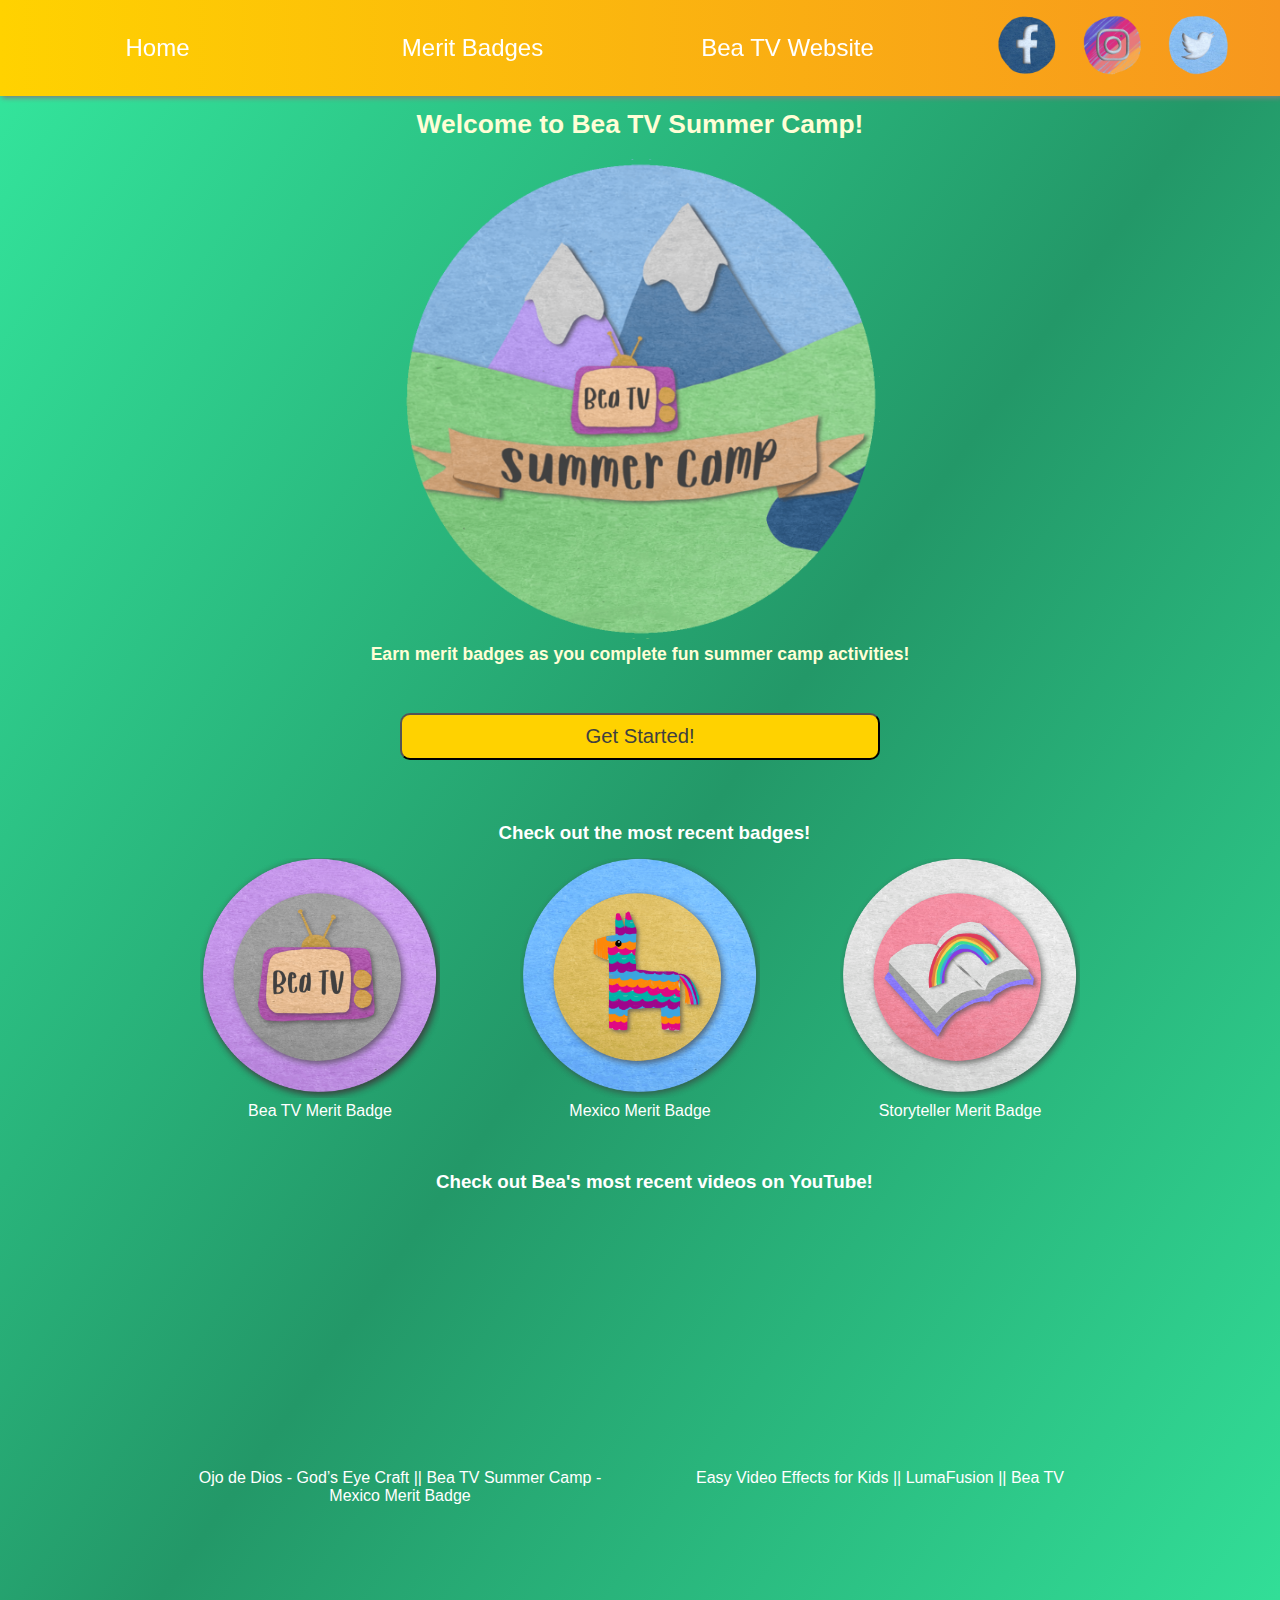
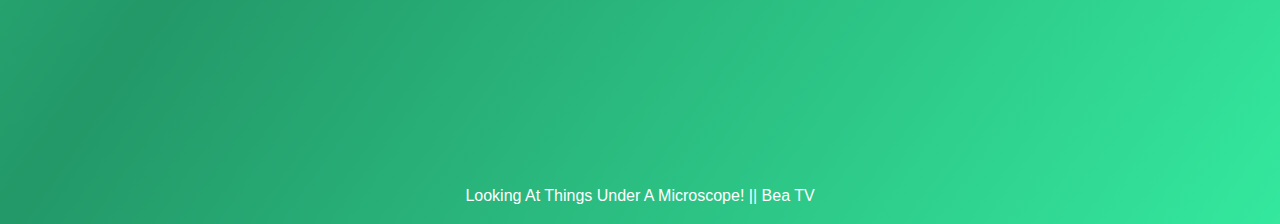
<file: index.html>
<!DOCTYPE html>
<html>
  <head>
<!-- Global site tag (gtag.js) - Google Analytics -->
<script async src="https://www.googletagmanager.com/gtag/js?id=UA-171081542-1"></script>
<script>
  window.dataLayer = window.dataLayer || [];
  function gtag(){dataLayer.push(arguments);}
  gtag('js', new Date());

  gtag('config', 'UA-171081542-1');
</script>

    <meta charset="UTF-8">
    <meta name="viewport" content="width=device-width,initial-scale=1">
    <title>Bea TV Summer Camp</title>
    <link rel="shortcut icon" href="images/favicon.png" type="image/png">
    <link rel="stylesheet" href="css/styles.css" type="text/css">
  </head>
  <body>

    <div id="hamburger">
      <p>MENU</p>
      <span id="hbm">☰</span>
      <span id="hbx" class="hide">X</span>
    </div>

    <nav class="menuHide">
      <ul id="mainNav">

      </ul>
    </nav>

    <main>
      <div id="welcome">
        <h1>Welcome to Bea TV Summer Camp!</h1>
        <div><img src="images/badges/beatv-summer-camp-logo.png"></div>
        <h2>Earn merit badges as you complete fun summer camp activities!</h2>
        <a href="merit-badges.html"><button>Get Started!</button></a>
      </div>

      <div id="recent">
        <h3>Check out the most recent badges!</h3>
        <div id="recentBadges"></div><br><br>
        <h3>Check out Bea's most recent videos on YouTube!</h3>
        <div id="recentVideos">



        </div>
      </div>


    </main>
    <footer></footer>
    <script src="js/scripts.js"></script>
    <script src="js/index-scripts.js"></script>
  </body>
</html>
</file>
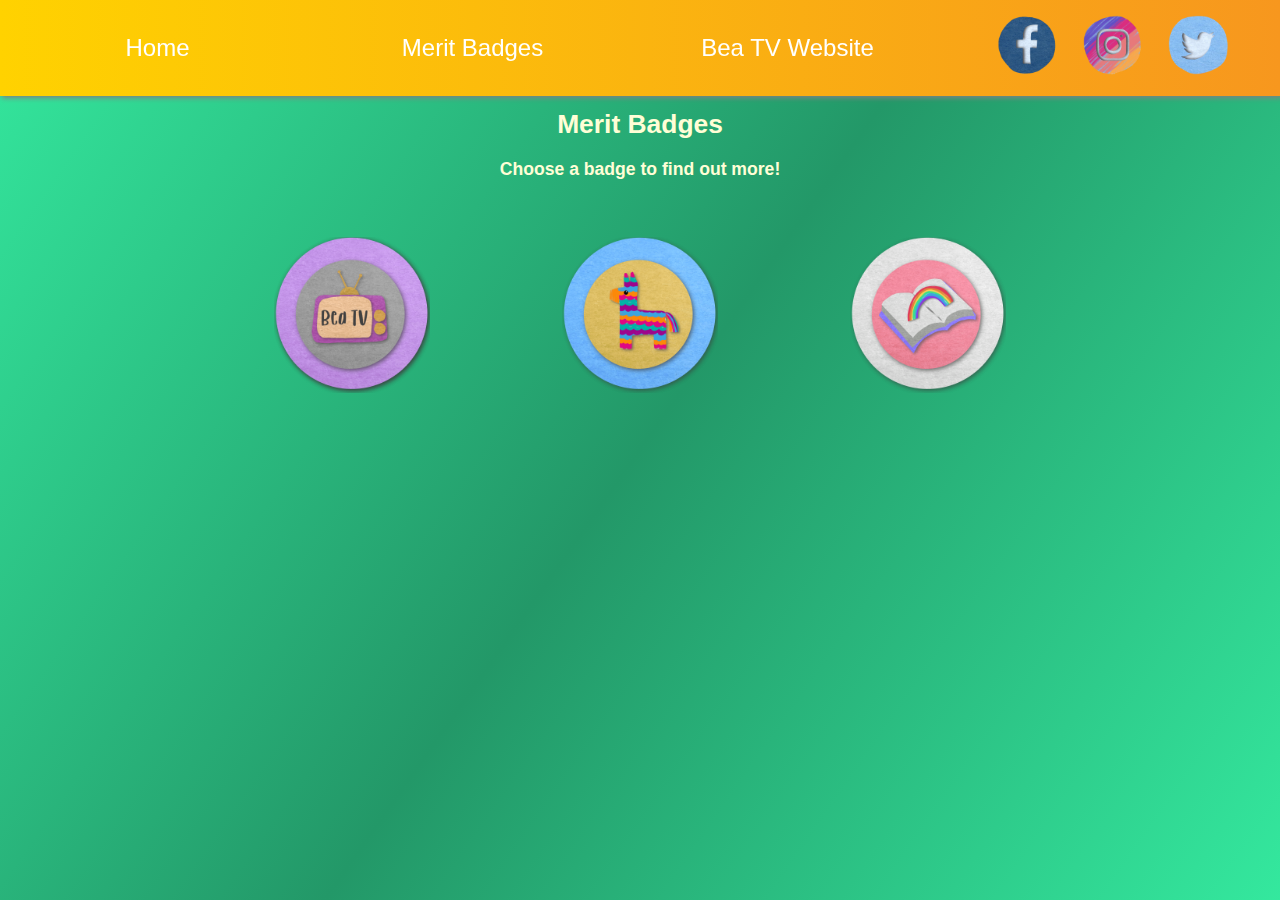
<file: merit-badges.html>
<!DOCTYPE html>
<html>
  <head>
<!-- Global site tag (gtag.js) - Google Analytics -->
<script async src="https://www.googletagmanager.com/gtag/js?id=UA-171081542-1"></script>
<script>
  window.dataLayer = window.dataLayer || [];
  function gtag(){dataLayer.push(arguments);}
  gtag('js', new Date());

  gtag('config', 'UA-171081542-1');
</script>

    <meta charset="UTF-8">
    <meta name="viewport" content="width=device-width,initial-scale=1">
    <title>Bea TV Summer Camp</title>
    <link rel="shortcut icon" href="images/favicon.png" type="image/png">
    <link rel="stylesheet" href="css/styles.css" type="text/css">
  </head>
  <body>

    <div id="hamburger">
        <p>MENU</p>
        <span id="hbm">☰</span>
        <span id="hbx" class="hide">X</span>
    </div>

    <nav class="menuHide">
      <ul id="mainNav"></ul>
    </nav>

    <main>
      <div id="welcome">
        <h1>Merit Badges</h1>
        <h2>Choose a badge to find out more!</h2>
      </div>

      <div id="badgeContain">
        <div id="badges"></div>
        <div id="badgeInfo"></div>
      </div>

    </main>
    <footer></footer>
    <script src="js/scripts.js"></script>
    <script src="js/badge-scripts.js"></script>
  </body>
</html>
</file>
<file: css/styles.css>
* {
	text-decoration: none;
	list-style: none;
	margin: 0;
	padding: 0;
	font-family: Arial, sans-serif;
}

a {
	color: rgba(35,152,104,1);
}

.menuHide {
	display: none;
}

.hide {
	display: none;
}

html {
	background: rgb(52,232,158);
background: linear-gradient(125deg, rgba(52,232,158,1) 0%, rgba(35,152,104,1) 50%, rgba(52,232,158,1) 100%);
	min-width: 100vw;
	min-height: 100vh;
}

nav {
	position: fixed;
	top: 0;
	width: 100%;
	background: #FFD200;  /* fallback for old browsers */
    background: -webkit-linear-gradient(to right, #FFD200, #F7971E);  /* Chrome 10-25, Safari 5.1-6 */
    background: linear-gradient(to right, #FFD200, #F7971E); /* W3C, IE 10+/ Edge, Firefox 16+, Chrome 26+, Opera 12+, Safari 7+ */
	box-shadow: 2px 2px 5px grey;
	padding: 20px 2% 2%;
	vertical-align: center;
	z-index: 10;
}

#socialLi {
	padding: 10px;
	display: flex;
	justify-content: space-around;
	align-items: center;
}

#socialLi a {
	width: 20%;
}
#socialLi {
	width: 20%;
}
.socialMenu img {
	width: 100%;
}

#hamburger {
	position: fixed;
	top: 0;
	right: 20px;
	width: 40px;
	text-align: right;
	font-size: 45px;
	padding: 10px;
	color: #fff;
	background: rgba(255, 210, 0, 0.8);
	box-shadow: 2px 2px 2px grey;
	z-index: 12;
}

#hamburger p {
	font-size: 11px;
	text-align: center;
}

#mainNav {
	display: flex;
	flex-wrap: wrap;
	align-items: center;
}

#mainNav li {
	width: 100%;
	text-align: center;
}

#mainNav li a {
	padding: 5px;
	font-size: 30px;
	color: #fff;
}

#mainNav li a:hover {
	background: rgba(256, 256, 256, 0.2);
}

#welcome {
	margin: 75px 2% 2% 2%;
	text-align: center;
	font-size: 1.1em;
	color: rgb(255, 254, 214);
	display: flex;
	justify-content: center;
	flex-wrap: wrap;
}

#welcome h1 {
	width: 100%;
	margin: 2%;
}

#welcome a {
	width: 50%;
	margin: 5%;
}
#welcome a button {
	padding: 2%;
	width: 100%;
	font-size: 1.15em;
	background: #FFD200;
	border-radius: 10px;
	color: #404040;
}

#welcome div {
	width: 50%;
	height: auto;
}

#welcome div img {
	width: 100%;
}

#recent h3 {
	width: 100%;
	color: #fff;
	text-align: center;
	margin: 1.5%;
}

#recentBadges, #recentVideos {
	width: 100%;
	display: flex;
	flex-wrap: wrap;
	justify-content: space-around;
}

#recentBadges a {
	width: 25%;
}

.recentBadge {
	width: 100%;
}

#recentBadges a figure img {
	width: 100%;
}

figcaption {
	text-align: center;
	color: #fff;
}

.youTube {
	width: 80%;
	margin: 2%;
	color: #fff;
	text-align: center;
}


#badgeContain {
	padding: 5%;
}

#badges {
	display: flex;
	flex-wrap: wrap;
	justify-content: space-around;
}

#badges div {
	width: 30%;
	margin: 1%;
}

.badgeImage {
	width: 100%;
}

#badgeInfo {
	background: #fff;
	margin: 5% 0 10% 0;
	color: #424242;
}

#badgeInfo > h3 {
	text-align: center;
	padding: 5%;
	font-size: 2em;
}

#badgeInfo img {
	width: 50%;
	height: auto;
	margin: 0 25%;
}

#badgeInfo p {
	width: 90%;
	margin: 5%;
}

.taskInfo {
	padding: 2%;
	background: rgba(252, 227, 106, 0.5);
	margin: 2%;
}

#des {
background-image: linear-gradient( 109.6deg,  rgba(255,24,134,1) 11.2%, rgba(252,232,68,1) 52%, rgba(53,178,239,1) 100.2% );
padding: 2.5%;
color: #fff;
}

#des p {
	background: #fff;
	color: #424242;
	padding: 1%;
}

.badgeTask {
	background: #FFD200;  /* fallback for old browsers */
    background: -webkit-linear-gradient(to right, #FFD200, #F7971E);  /* Chrome 10-25, Safari 5.1-6 */
    background: linear-gradient(to right, #FFD200, #F7971E); /* W3C, IE 10+/ Edge, Firefox 16+, Chrome 26+, Opera 12+, Safari 7+ */
	box-shadow: 2px 2px 5px grey;
	padding: 2%;
	margin: 1%	;
	text-align: center;
	font-weight: bold;
}

.ywn {
	text-align: center;
	padding: 2%;
}

.ywn h3 {
	font-size: 1.1em;
	margin: 0;
	padding: 0;
}

strong {
	font-size: 1.2em
}

.taskImage {
	max-width: 100%;
}

.credit {
	display: block;
	font-size: 0.75em;
	width: 100%;
	text-align: center;
}

#talavera {
	width: 100%;
	display: flex;
	flex-wrap: wrap;
	justify-content: space-around;
}

#talavera figure {
	width: 45%;
}

#talavera img {
	width: 100%;
	margin: 0;
}

#talavera figcaption {
	font-size: 0.7em;
	text-align: center;
}

#bookRecos {
	display: flex;
	flex-wrap: wrap;
	justify-content: space-around;
	width: 100%;
}

#bookRecos img {
	width: 75%;
}

#interview, #writingGames {
	padding: 2%;
	background: rgba(256,256,256,0.5);
	border: solid 5px rgba(35,152,104,1);
	margin: 2.5%;
}

#writingGames li {
	margin: 3%;
}

#structured {
	list-style-type: circle;
}


.beatv-task-buttons {
	width: 100%;
	font-size: 1.2em;
	font-weight: bold;
	background: #bea;
	padding: 2%;
}

.taskInfo img {
	width: 45%;
	margin: 2.5%;
}

input[type=checkbox]:checked + label.strikethrough{
  text-decoration: line-through;
}

#complete {
	border: 1px solid #424242;
	padding: 2%;
	width: 90%;
	margin: 3%;
	background: rgba(252, 227, 106, 0.5);
}

#complete h3 {
	background: #fff;
}

#complete p {
	font-size: 1.1em;
	background: #fff;
	padding: 2%;
}

#complete button {
	width: 100%;
	font-size: 1.1em;
	background: rgba(35,152,104,1);
	color: #fff;
}

#redeem {
background-image: linear-gradient( 109.6deg,  rgba(255,24,134,1) 11.2%, rgba(252,232,68,1) 52%, rgba(53,178,239,1) 100.2% );
padding: 5%;
margin: 0 0 5% 0;
}


/* Resize YouTube Videos*/
.youTube-wrapper {
  position: relative;
  padding-bottom: 56.25%;
  height: 0;
  z-index: 0;
}
.youTube-wrapper iframe {
  position: absolute;
  top: 0;
  left: 0;
  width: 100%;
  height: 100%;
  z-index: 0
}


/* Small devices (portrait tablets and large phones, 600px and up) */
@media only screen and (min-width: 600px) {
	#welcome img {
		width: 50%;
	}

	#mainNav li {
		width: 100%;
	}
	#mainNav li a {
		width: 30%;
	}
	#socialLi {
		width: 30%;
	}
	#socialLi img {
		width: 30%;
	}

	#badgeInfo {
		width: 85%;
		margin: 5% 7.5% 10% 7.5%;
	}

}

/* Medium devices (landscape tablets, 768px and up) */
@media only screen and (min-width: 768px) {

	#hamburger {
		display: none;
	}

	.menuHide {
		display: inline;
	}

	nav {
		padding: 0;
	}

	#badges div {
		width: 22%;
	}

	#mainNav {
	flex-wrap: nowrap;
	justify-content: space-around;
	}

	#mainNav li {
		width: 20%;
		text-align: center;
	}

	#mainNav li a {
		font-size: 1.2em;
	}

	#socialLi a div img {
		width: 80%;
		margin: 0;
	}

	#welcome {
		display: flex;
		justify-content: center;
		flex-wrap: wrap;
	}

	#welcome h1 {
		width: 100%;
		font-size: 1.5em;
		text-align: center;
	}

	#welcome h2 {
		width: 100%;
		font-size: 1em;
		text-align: center;
	}

	#welcome img {
		width: 25%;
	}

}

/* Large devices (laptops/desktops, 992px and up) */
@media only screen and (min-width: 992px) {
	main {
		width: 75%;
		margin: auto;
	}
	#welcome {
		margin: 90px 0 0;
	}
	#mainNav li a {
		font-size: 1.5em;
	}

	#badges div {
		width: 18%;
	}

	#badgeInfo > img {
		width: 25%;
		margin: 0 37.5%;
	}

	#des {
		width: 50%;
		margin: 1% 22.5%;
	}
	.youTube {
		width: 45%;
	}


}

/* Extra large devices (large laptops and desktops, 1200px and up) */
@media only screen and (min-width: 1200px) {

}
</file>
